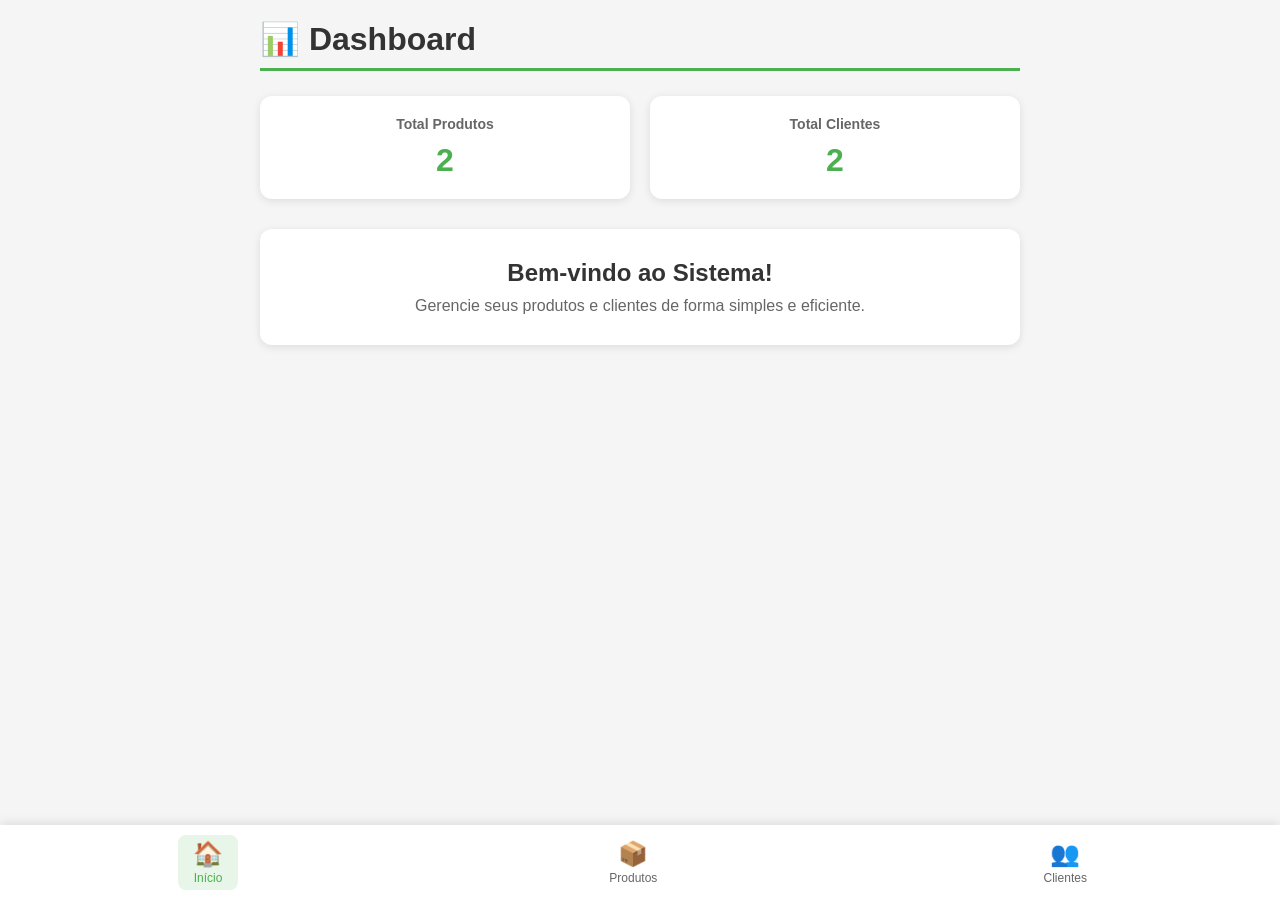
<file: index.html>
<!DOCTYPE html>
<html lang="pt-BR">
<head>
    <meta charset="UTF-8">
    <meta name="viewport" content="width=device-width, initial-scale=1.0, maximum-scale=1.0, user-scalable=no">
    <title>Sistema PWA</title>
    <link rel="stylesheet" href="style.css">
    <link rel="manifest" href="manifest.json">
    <meta name="theme-color" content="#4CAF50">
</head>
<body>
    <!-- Menu de Navegação -->
    <nav class="menu">
        <a href="index.html" class="active">
            <span class="icon">🏠</span>
            <span>Início</span>
        </a>
        <a href="produtos.html">
            <span class="icon">📦</span>
            <span>Produtos</span>
        </a>
        <a href="clientes.html">
            <span class="icon">👥</span>
            <span>Clientes</span>
        </a>
    </nav>

    <!-- Conteúdo Principal -->
    <main class="container">
        <h1>📊 Dashboard</h1>
        <div class="cards">
            <div class="card">
                <h3>Total Produtos</h3>
                <p class="numero" id="totalProdutos">0</p>
            </div>
            <div class="card">
                <h3>Total Clientes</h3>
                <p class="numero" id="totalClientes">0</p>
            </div>
        </div>
        
        <div class="welcome">
            <h2>Bem-vindo ao Sistema!</h2>
            <p>Gerencie seus produtos e clientes de forma simples e eficiente.</p>
        </div>
    </main>

    <script src="app.js"></script>
</body>
</html>
</file>
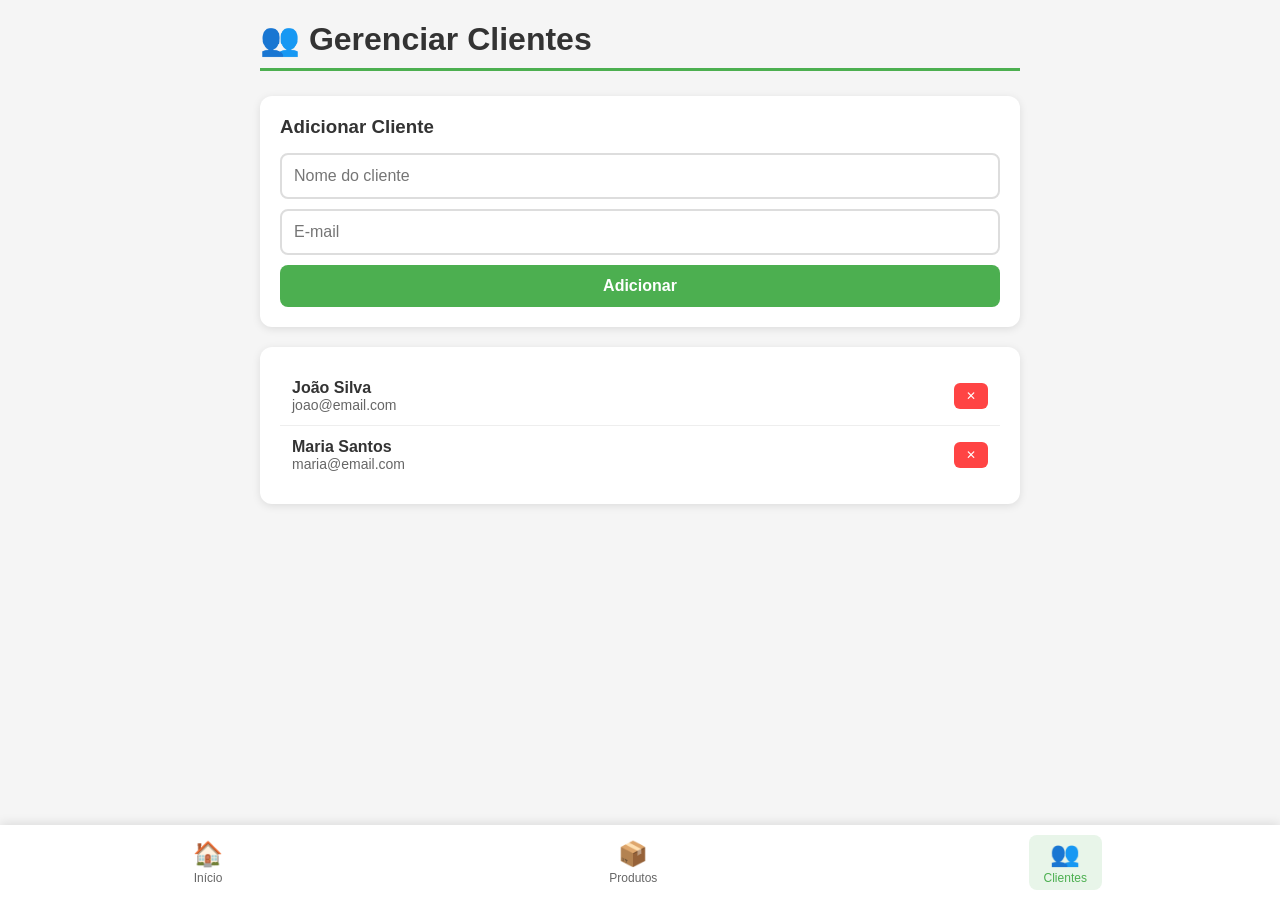
<file: clientes.html>
<!DOCTYPE html>
<html lang="pt-BR">
<head>
    <meta charset="UTF-8">
    <meta name="viewport" content="width=device-width, initial-scale=1.0, maximum-scale=1.0, user-scalable=no">
    <title>Clientes - Sistema PWA</title>
    <link rel="stylesheet" href="style.css">
    <link rel="manifest" href="manifest.json">
    <meta name="theme-color" content="#4CAF50">
</head>
<body>
    <nav class="menu">
        <a href="index.html">
            <span class="icon">🏠</span>
            <span>Início</span>
        </a>
        <a href="produtos.html">
            <span class="icon">📦</span>
            <span>Produtos</span>
        </a>
        <a href="clientes.html" class="active">
            <span class="icon">👥</span>
            <span>Clientes</span>
        </a>
    </nav>

    <main class="container">
        <h1>👥 Gerenciar Clientes</h1>
        
        <!-- Formulário para adicionar cliente -->
        <div class="form-container">
            <h3>Adicionar Cliente</h3>
            <input type="text" id="nomeCliente" placeholder="Nome do cliente">
            <input type="email" id="emailCliente" placeholder="E-mail">
            <button onclick="adicionarCliente()">Adicionar</button>
        </div>

        <!-- Lista de clientes -->
        <div id="listaClientes" class="lista">
            <p>Carregando clientes...</p>
        </div>
    </main>

    <script src="app.js"></script>
</body>
</html>
</file>
<file: style.css>
* {
    margin: 0;
    padding: 0;
    box-sizing: border-box;
    font-family: 'Segoe UI', Tahoma, Geneva, Verdana, sans-serif;
}

body {
    background: #f5f5f5;
    padding-bottom: 70px; /* Espaço para o menu fixo */
}

/* Menu de navegação */
.menu {
    position: fixed;
    bottom: 0;
    left: 0;
    right: 0;
    background: white;
    display: flex;
    justify-content: space-around;
    padding: 10px 0;
    box-shadow: 0 -2px 10px rgba(0,0,0,0.1);
    z-index: 1000;
}

.menu a {
    text-decoration: none;
    color: #666;
    display: flex;
    flex-direction: column;
    align-items: center;
    font-size: 12px;
    padding: 5px 15px;
    border-radius: 8px;
    transition: all 0.3s;
}

.menu a .icon {
    font-size: 24px;
    margin-bottom: 3px;
}

.menu a.active {
    color: #4CAF50;
    background: #e8f5e9;
}

.menu a:hover {
    background: #f0f0f0;
}

/* Container principal */
.container {
    max-width: 800px;
    margin: 0 auto;
    padding: 20px;
}

h1 {
    color: #333;
    margin-bottom: 25px;
    padding-bottom: 10px;
    border-bottom: 3px solid #4CAF50;
}

/* Cards do Dashboard */
.cards {
    display: grid;
    grid-template-columns: 1fr 1fr;
    gap: 20px;
    margin-bottom: 30px;
}

.card {
    background: white;
    padding: 20px;
    border-radius: 12px;
    box-shadow: 0 2px 8px rgba(0,0,0,0.1);
    text-align: center;
}

.card h3 {
    color: #666;
    font-size: 14px;
    margin-bottom: 10px;
}

.card .numero {
    font-size: 32px;
    font-weight: bold;
    color: #4CAF50;
}

.welcome {
    background: white;
    padding: 30px;
    border-radius: 12px;
    box-shadow: 0 2px 8px rgba(0,0,0,0.1);
    text-align: center;
}

.welcome h2 {
    color: #333;
    margin-bottom: 10px;
}

.welcome p {
    color: #666;
}

/* Formulários */
.form-container {
    background: white;
    padding: 20px;
    border-radius: 12px;
    box-shadow: 0 2px 8px rgba(0,0,0,0.1);
    margin-bottom: 20px;
}

.form-container h3 {
    color: #333;
    margin-bottom: 15px;
}

.form-container input {
    width: 100%;
    padding: 12px;
    margin-bottom: 10px;
    border: 2px solid #ddd;
    border-radius: 8px;
    font-size: 16px;
    transition: border-color 0.3s;
}

.form-container input:focus {
    outline: none;
    border-color: #4CAF50;
}

.form-container button {
    width: 100%;
    padding: 12px;
    background: #4CAF50;
    color: white;
    border: none;
    border-radius: 8px;
    font-size: 16px;
    font-weight: bold;
    cursor: pointer;
    transition: background 0.3s;
}

.form-container button:hover {
    background: #45a049;
}

/* Listas */
.lista {
    background: white;
    padding: 20px;
    border-radius: 12px;
    box-shadow: 0 2px 8px rgba(0,0,0,0.1);
}

.item-lista {
    display: flex;
    justify-content: space-between;
    align-items: center;
    padding: 12px;
    border-bottom: 1px solid #eee;
}

.item-lista:last-child {
    border-bottom: none;
}

.item-lista .info {
    flex: 1;
}

.item-lista .nome {
    font-weight: bold;
    color: #333;
}

.item-lista .detalhe {
    font-size: 14px;
    color: #666;
}

.item-lista .delete-btn {
    background: #ff4444;
    color: white;
    border: none;
    padding: 6px 12px;
    border-radius: 6px;
    cursor: pointer;
    font-size: 12px;
    transition: background 0.3s;
}

.item-lista .delete-btn:hover {
    background: #cc0000;
}

/* Responsividade */
@media (max-width: 600px) {
    .cards {
        grid-template-columns: 1fr;
    }
    
    .menu a {
        font-size: 10px;
        padding: 5px 8px;
    }
    
    .menu a .icon {
        font-size: 20px;
    }
}
</file>
